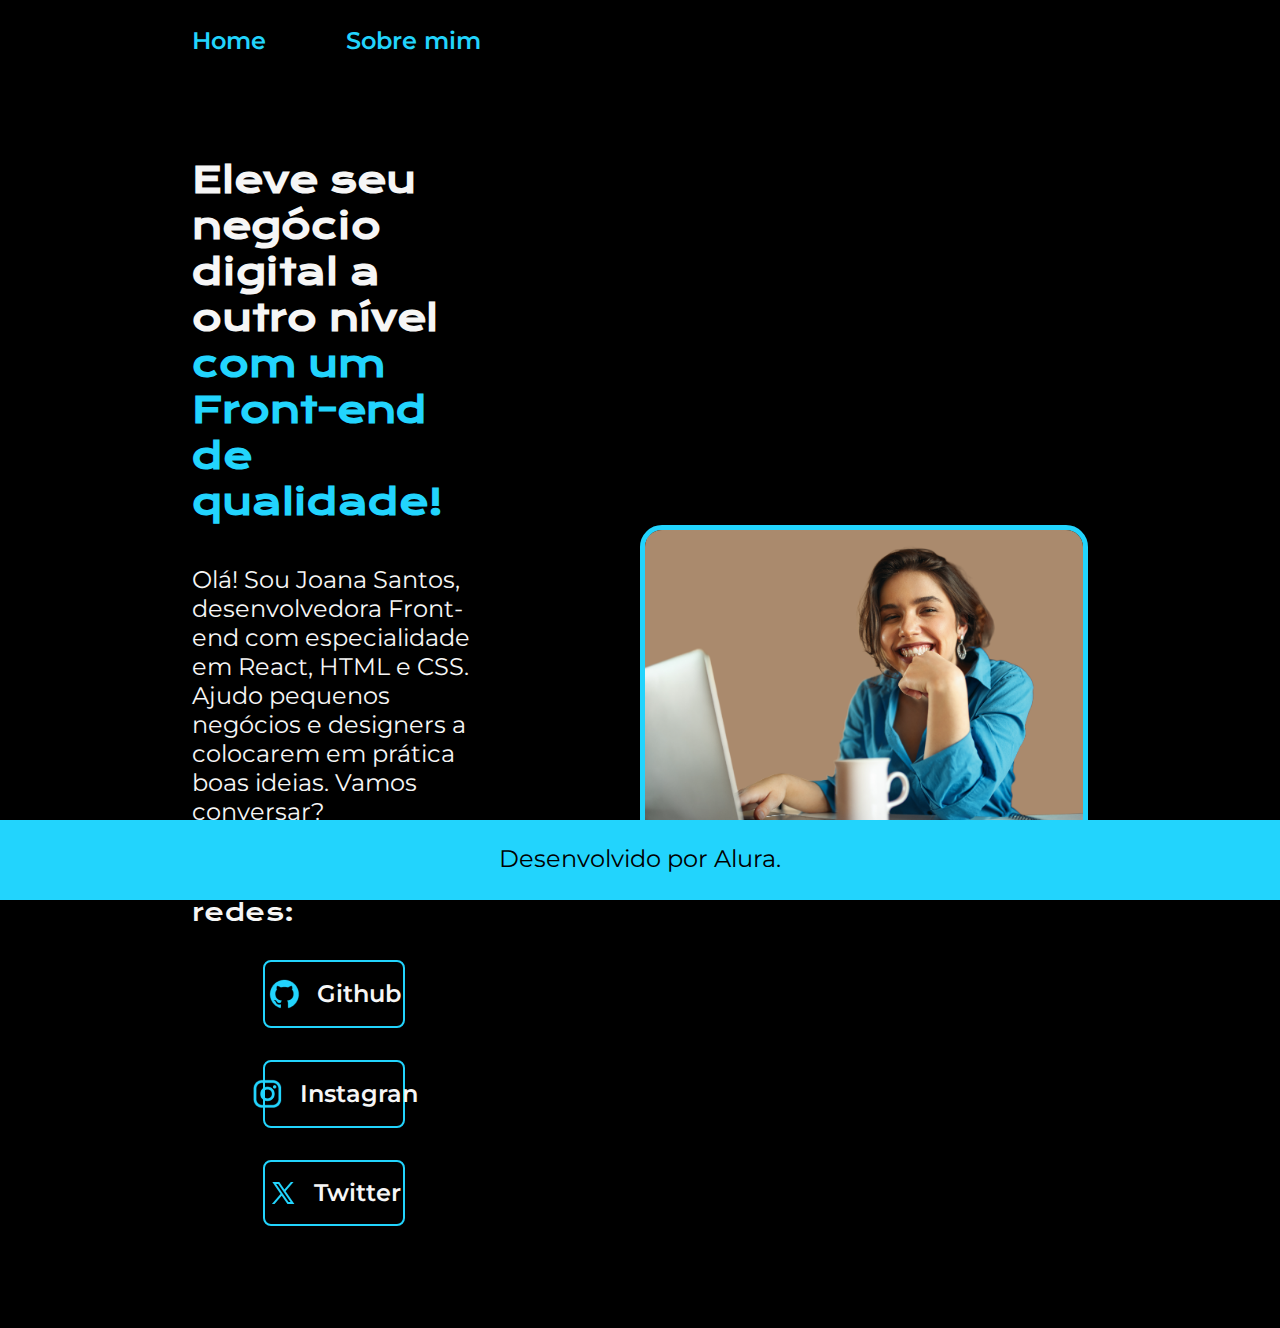
<file: index.html>
<!DOCTYPE html>
<html lang="pt-br">
  <head>
    <meta charset="UTF-8" />
    <meta http-equiv="X-UA-Compatible" content="ie=edge" />
    <meta name="viewport" content="width=device-width, initial-scale=1.0" />
    <title>Portfólio</title>
    <link rel="stylesheet" href="css/style.css" />
  </head>
  <body>
    <div class="container">
      <header class="cabecalho">
        <nav class="cabecalho__menu">
          <a href="#" class="cabecalho__menu__link">Home</a>
          <a href="about.html" class="cabecalho__menu__link">Sobre mim</a>
        </nav>
      </header>
      <main class="apresentacao">
        <section class="apresentacao__conteudo">
          <h1 class="apresentacao__conteudo__titulo">
            Eleve seu negócio digital a outro nível
            <strong class="titulo-destaque"
              >com um Front-end de qualidade!
            </strong>
          </h1>
          <p class="apresentacao__conteudo__texto">
            Olá! Sou Joana Santos, desenvolvedora Front-end com especialidade em
            React, HTML e CSS. Ajudo pequenos negócios e designers a colocarem
            em prática boas ideias. Vamos conversar?
          </p>
          <div class="apresentacao__links">
            <h2 class="apresentacao__links__subtitulo">Acesse minhas redes:</h2>

            <a
              class="apresentacao__links__link"
              href="https://github.com/carlacou"
              target="_blank"
            >
              <img
                class="icon"
                src="assets/img/icon_social_media/github.png"
                alt="Logo-Github"
              />
              Github
            </a>

            <a
              class="apresentacao__links__link"
              href="https://www.instagram.com/carlacoutinhopontes/"
              target="_blank"
            >
              <img
                class="icon"
                src="assets/img/icon_social_media/instagram.png"
                alt="Logo-Instagran"
              />
              Instagran</a
            >
            <a
              class="apresentacao__links__link"
              href="https://twitter.com/CAL2503"
              target="_blank"
            >
              <img
                class="icon"
                src="assets/img/icon_social_media/twitter-novo.png"
                alt="Logo-Twitter"
              />
              Twitter</a
            >
          </div>
        </section>
        <img class="profile" src="assets/img/profile.png" alt="profile" />
      </main>
      <footer class="rodape">
        <p class="rodape__conteudo">Desenvolvido por Alura.</p>
      </footer>
    </div>
  </body>
</html>
</file>
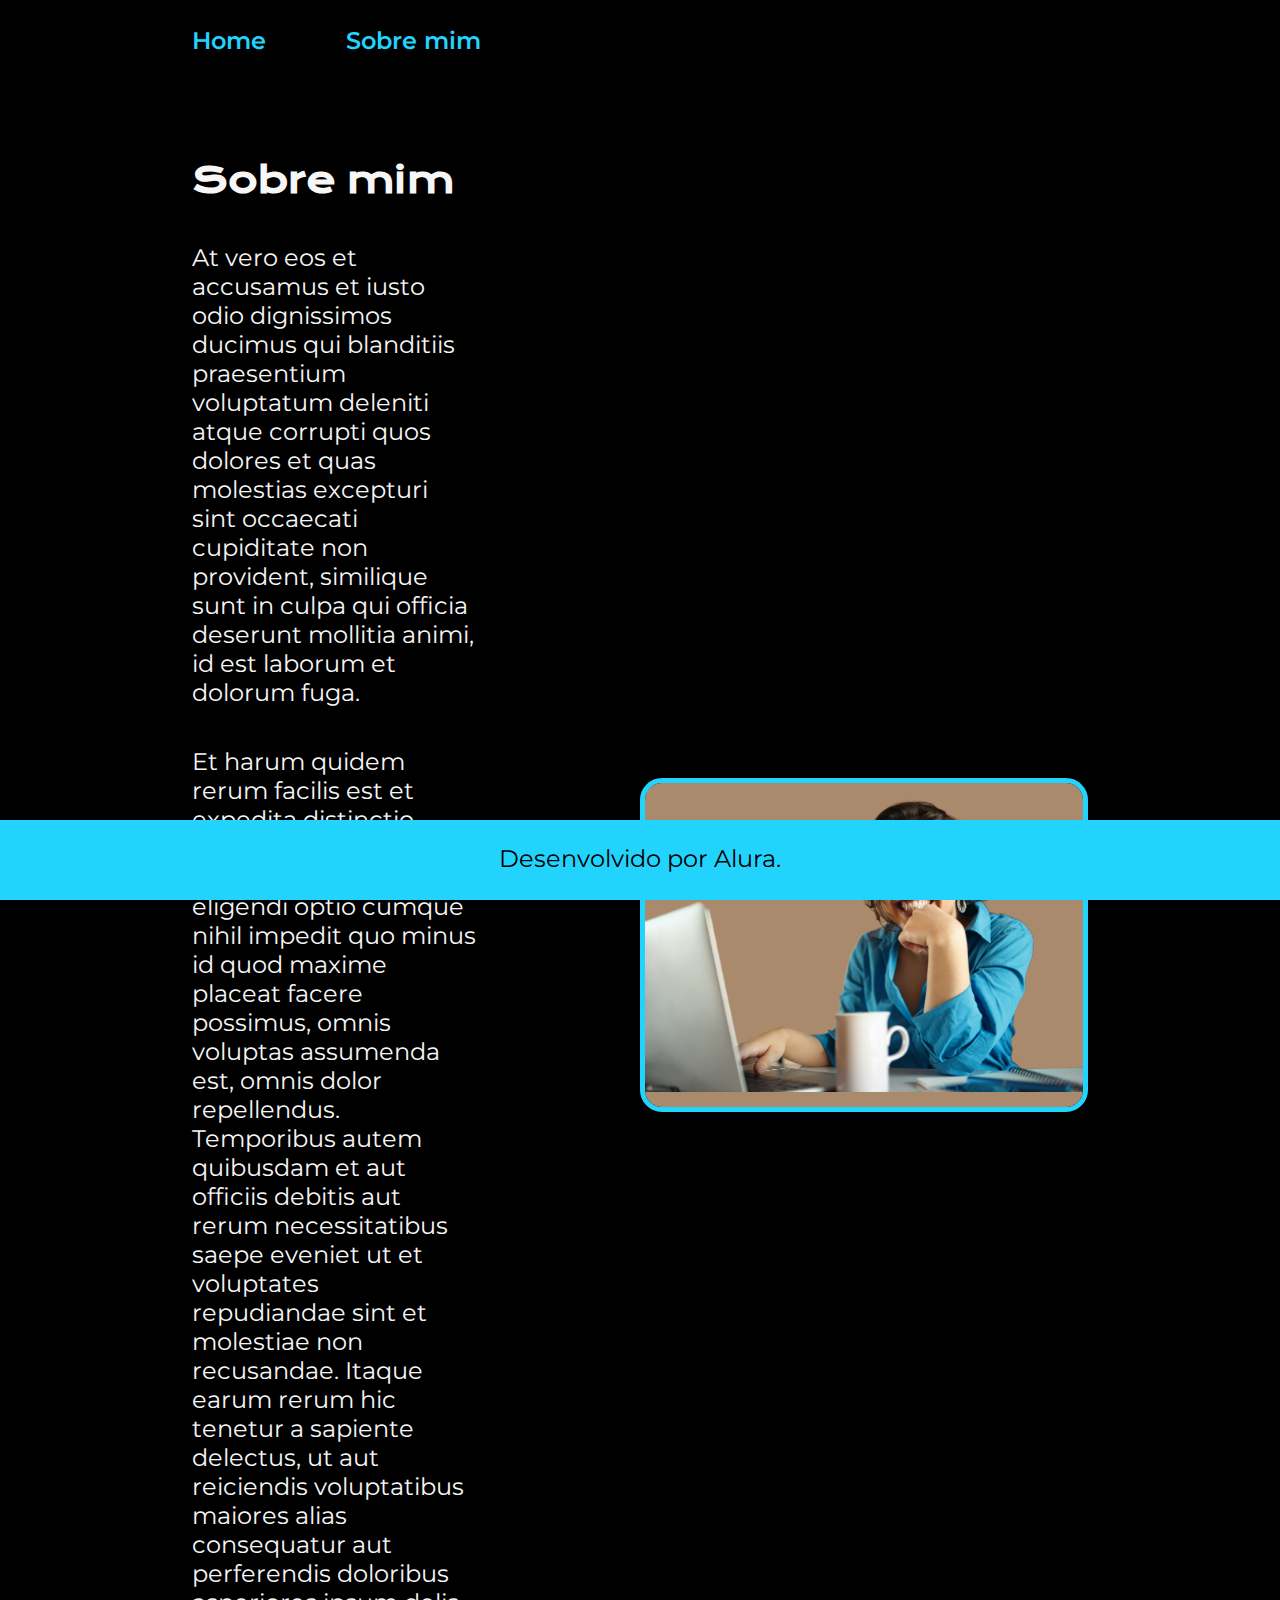
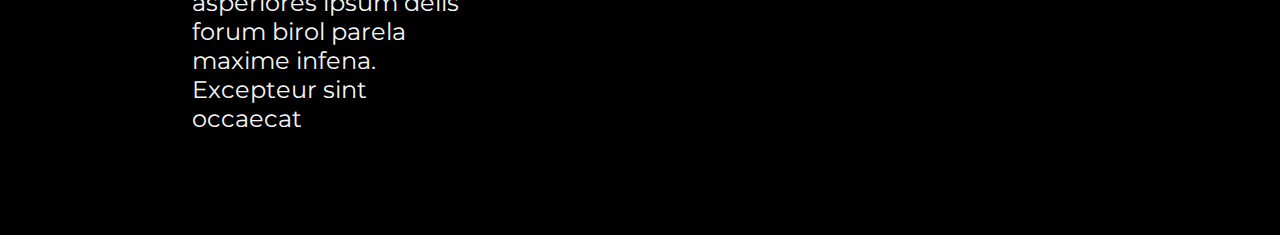
<file: about.html>
<!DOCTYPE html>
<html lang="pt-br">
  <head>
    <meta charset="UTF-8" />
    <meta http-equiv="X-UA-Compatible" content="ie=edge" />
    <meta name="viewport" content="width=device-width, initial-scale=1.0" />
    <title>Sobre mim</title>
    <link rel="stylesheet" href="css/style.css" />
  </head>
  <body>
    <header class="cabecalho">
      <nav class="cabecalho__menu">
        <a href="index.html" class="cabecalho__menu__link">Home</a>
        <a href="about.html" class="cabecalho__menu__link">Sobre mim</a>
      </nav>
    </header>
    <main class="apresentacao">
      <section class="apresentacao__conteudo">
        <h1 class="apresentacao__conteudo__titulo">Sobre mim</h1>
				
        <p class="apresentacao__conteudo__texto">
          At vero eos et accusamus et iusto odio dignissimos ducimus qui
          blanditiis praesentium voluptatum deleniti atque corrupti quos dolores
          et quas molestias excepturi sint occaecati cupiditate non provident,
          similique sunt in culpa qui officia deserunt mollitia animi, id est
          laborum et dolorum fuga.
        </p>
        <p class="apresentacao__conteudo__texto">
          Et harum quidem rerum facilis est et expedita distinctio. Nam libero
          tempore, cum soluta nobis est eligendi optio cumque nihil impedit quo
          minus id quod maxime placeat facere possimus, omnis voluptas assumenda
          est, omnis dolor repellendus. Temporibus autem quibusdam et aut
          officiis debitis aut rerum necessitatibus saepe eveniet ut et
          voluptates repudiandae sint et molestiae non recusandae. Itaque earum
          rerum hic tenetur a sapiente delectus, ut aut reiciendis voluptatibus
          maiores alias consequatur aut perferendis doloribus asperiores ipsum
          delis forum birol parela maxime infena. Excepteur sint occaecat
        </p>

				
      </section>
			<img
				class="profile"
				src="assets/img/profile.png"
				alt="Foto de Perfil"
			/>
    </main>
    <footer class="rodape">
      <p class="rodape__conteudo">Desenvolvido por Alura.</p>
    </footer>
  </body>
</html>
</file>
<file: css/style.css>
@import url("https://fonts.googleapis.com/css2?family=Krona+One&family=Montserrat:wght@400;600&display=swap");

:root {
  --cor-primaria: #000000;
  --cor-secundaria: #f6f6f6;
  --cor-terciaria: #22d4fd;
  --cor-hover: #272727;

  --fonte-primaria: "Krona One", sans-serif;
  --fonte-secundaria: "Montserrat", sans-serif;
}

* {
  margin: 0;
  padding: 0;
  box-sizing: border-box;
  text-decoration: none;
}

body {
  background-color: var(--cor-primaria);
  color: #f6f6f6;
}

.cabecalho {
  padding: 2% 0% 0% 15%;
}

.cabecalho__menu {
  display: flex;
  gap: 80px;
}

.cabecalho__menu__link {
  font-family: var(--fonte-secundaria);
  font-size: 1.5rem;
  font-weight: 600;
  color: var(--cor-terciaria);
}

.titulo-destaque {
  color: var(--cor-terciaria);
}

.apresentacao {
  display: flex;
  align-items: center;
  justify-content: space-between;
  padding: 8% 15%;
  gap: 82px;
}

.apresentacao__conteudo {
  width: 50%;
  display: flex;
  flex-direction: column;
  gap: 40px;
}

.apresentacao__conteudo__titulo {
  font-size: 2.25rem;
  font-family: var(--fonte-primaria);
}

.apresentacao__conteudo__texto {
  font-size: 1.5rem;
  font-family: var(--fonte-secundaria);
}

.apresentacao__links {
  display: flex;
  flex-direction: column;
  justify-content: space-between;
  align-items: center;
  gap: 32px;
}

.apresentacao__links__subtitulo {
  font-family: var(--fonte-primaria);
  font-size: 1.5rem;
  font-weight: 400;
}

.apresentacao__links__link {
  display: flex;
  width: 50%;
  justify-content: center;
  align-items: center;
  font-family: var(--fonte-secundaria);
  border: 2px solid var(--cor-terciaria);
  border-radius: 8px;
  font-size: 1.5rem;
  font-weight: 600;
  padding: 16px;
  color: var(--cor-secundaria);
  gap: 16px;
}

.apresentacao__links__link:hover {
  background-color: var(--cor-hover);
}

.profile {
  /* width: 600px;
  height: 550px; */

  width: 50%;

  margin-left: 82px;

  border: 5px solid var(--cor-terciaria);
  border-radius: 22px;
}

.rodape {
  background-color: var(--cor-terciaria);
  color: var(--cor-primaria);
  width: 100%;
  height: 80px;
  margin: 0;
  padding: 0;
  position: fixed;
  bottom: 0;
}

.rodape__conteudo {
  color: var(--cor-primaria);
  text-align: center;
  font-family: var(--fonte-secundaria);
  font-size: 1.5rem;
  font-style: normal;
  font-weight: 400;
  padding-top: 23.64px;
}

@media (max-width: 1200px) {
  .cabecalho {
    padding: 10%;
  }

  .cabecalho__menu {
    justify-content: center;
  }

  .apresentacao {
    flex-direction: column-reverse;
    padding: 5%;
  }

  .apresentacao__conteudo {
    width: auto;
    height: 800px;
  }
  
}
</file>
